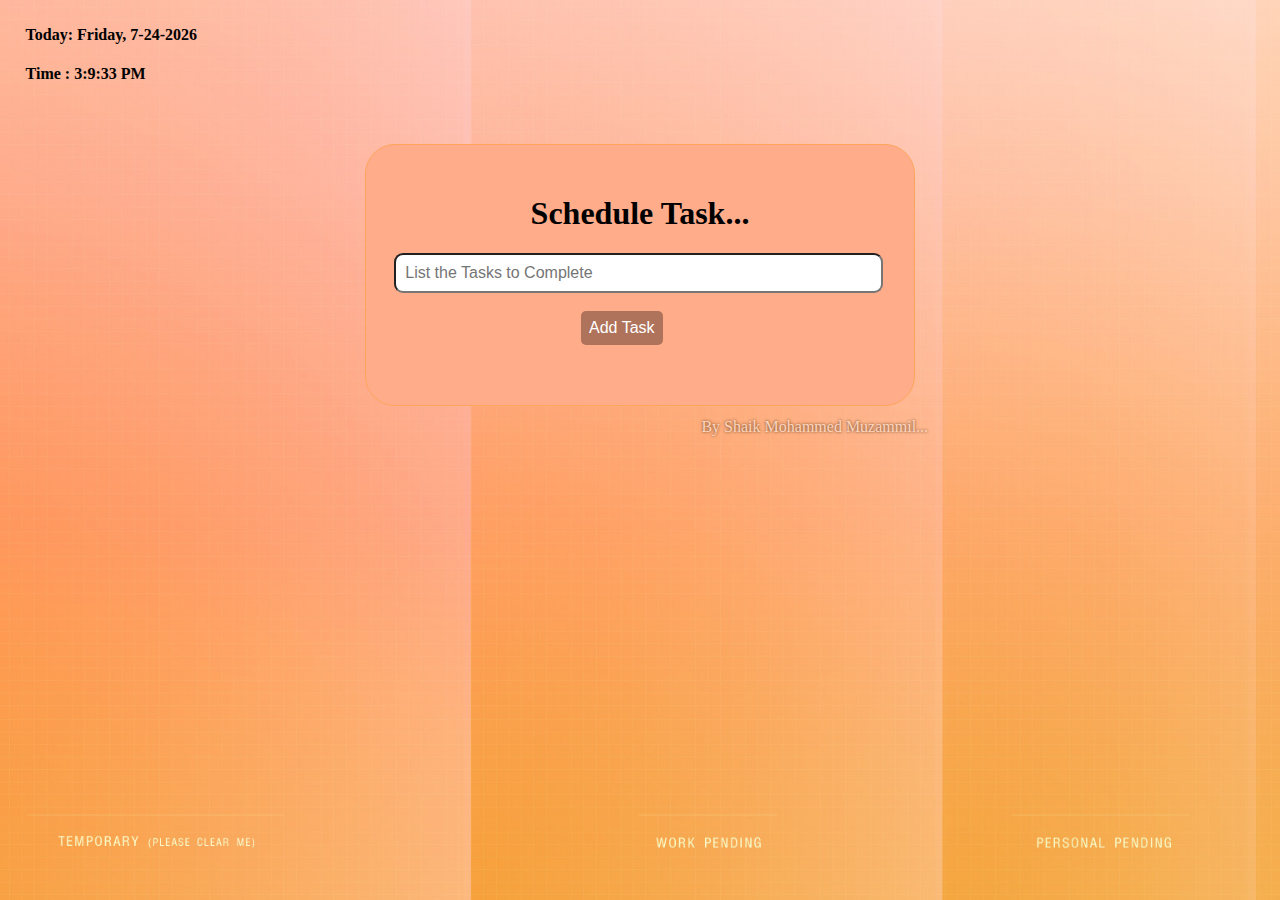
<file: ToDo list/index.html>
<!DOCTYPE html>
<html>
<head>
  <title>Schedule Task..</title>
  <link rel="stylesheet" href="style.css">
  <link rel="icon" type="image/x-icon" href="icon.ico">
</head>
<body>

  <h4 id="dateOutput"> Date:</h4>
  <h4 id="timeOutput"> Time:</h4>
  
  <div class="container"> 
    <h1><center>Schedule Task...</center></h1>
    <input type="text" id="taskInput" placeholder="List the Tasks to Complete "><br>
    <button id="addTaskButton">Add Task</button>
    <ol id="taskList"></ol> 
  </div>
<footer><p>By Shaik Mohammed Muzammil...</p></footer>
  <script src="script.js"></script>
</body>
</html>
</file>
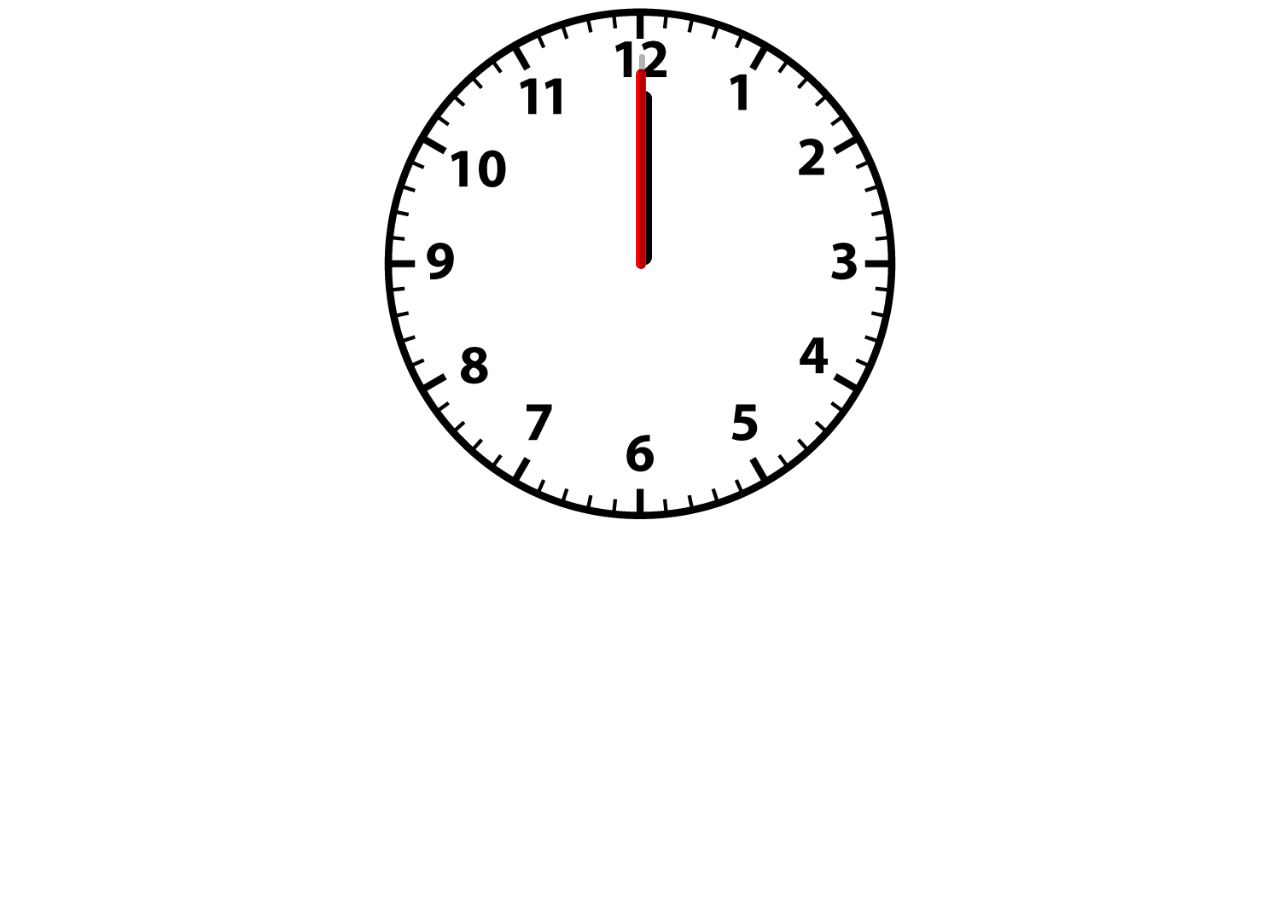
<file: watch/time.html>
<!DOCTYPE html>
<html lang="en">
<head>
    <meta charset="UTF-8">
    <meta http-equiv="X-UA-Compatible" content="IE=edge">
    <meta name="viewport" content="width=device-width, initial-scale=1.0">
    <title>Mzl watch</title>
    <link rel="stylesheet" href="style.css">
    <script src="index.js"></script>
</head>
<body>
    <div id="clock_container">
        <div id="hour"></div>
        <div id="minute"></div>
        <div id="second"></div>
    </div>
</body>
</html>
</file>
<file: ToDo list/style.css>
/* CSS styles for the task list */
body{
   
    background: url('bg_img2.jpg') no-repeat fixed center/cover ;
    margin: 2%;
}
ul {
    list-style-type: none;
    padding: 0;
}

li {
    margin-bottom: 5px;
    font-size: 1.1rem;
    font-family:cursive;
    
}
#taskList{
    
    overflow: auto;
  
   
}
.delete-button {
    margin-left: 4%;
    cursor: pointer;
    background-color: rgb(255, 255, 255);
    border-radius: 5px;
    border: none;
    padding: 4px;
}
.delete-button:hover{
    background-color:rgb(255, 0, 0);
    color: rgb(255, 255, 255);
    box-shadow: 0px 2px 9px 3px  #ffffff;
}
.container{
   margin: 5% auto;
    border: 1px solid rgb(255, 165, 91);
    border-radius: 30px;
    padding:28px;
    width: 40%;
    background-color: rgb(255, 172, 139);
}
@media screen and (max-width: 768px) {
    .container {
      width: 100%;
      padding: 0 10px;
      box-sizing: border-box;
    }
}
.container:hover{
    
    box-shadow: 0px 2px 12px 5px  #fe9a68;
}
input{
    padding: 1vh;
    border-radius: 9px;
    justify-content: center;
    display: block;
    align-items: center;
    width: 95%;
    font-size: 1rem;
}
input:hover{
    
    box-shadow: 0px 2px 12px 5px  #fffbfa;
}
#addTaskButton
{
    color: white;
    font-size: 1rem;
    margin : auto 38%;
    border-radius: 5px;
    padding: 8px;
    cursor: pointer;
    background-color: rgb(175 114 90);
    border: none;
}
#addTaskButton:hover{
    background-color: black;
    color: white;
}
footer> p{
    color: rgb(255 213 191);
    text-shadow: 0px 0px 3px #573713;
    margin-left: 55%;
    margin-top: -4%;
}
</file>
<file: watch/style.css>
#clock_container
{
    position: relative;
    
    height: 40vw;
    width: 40vw;
    margin: auto;
    background: url(watchlogo.png) no-repeat;
    background-size: 100%;
}
#hour, #minute, #second {
    background: black;
    border-radius: 10px;
    position: absolute;
}
#hour
{
        width: 3%;
        height: 34%;
        top: 16.2%;
        left: 49.4%;
       transform-origin: bottom;
        
    }
    
#minute
{
    background-color: red;
    width: 2%;
    height: 39%;
    top: 12%;
    left: 49.2%;
    
     transform-origin: bottom; 
}
#second
{
    width: 1%;
    height: 42%;
    top: 9%;
    left: 49.9%;
    opacity: 0.3;
    transform-origin: bottom;    
}
</file>
